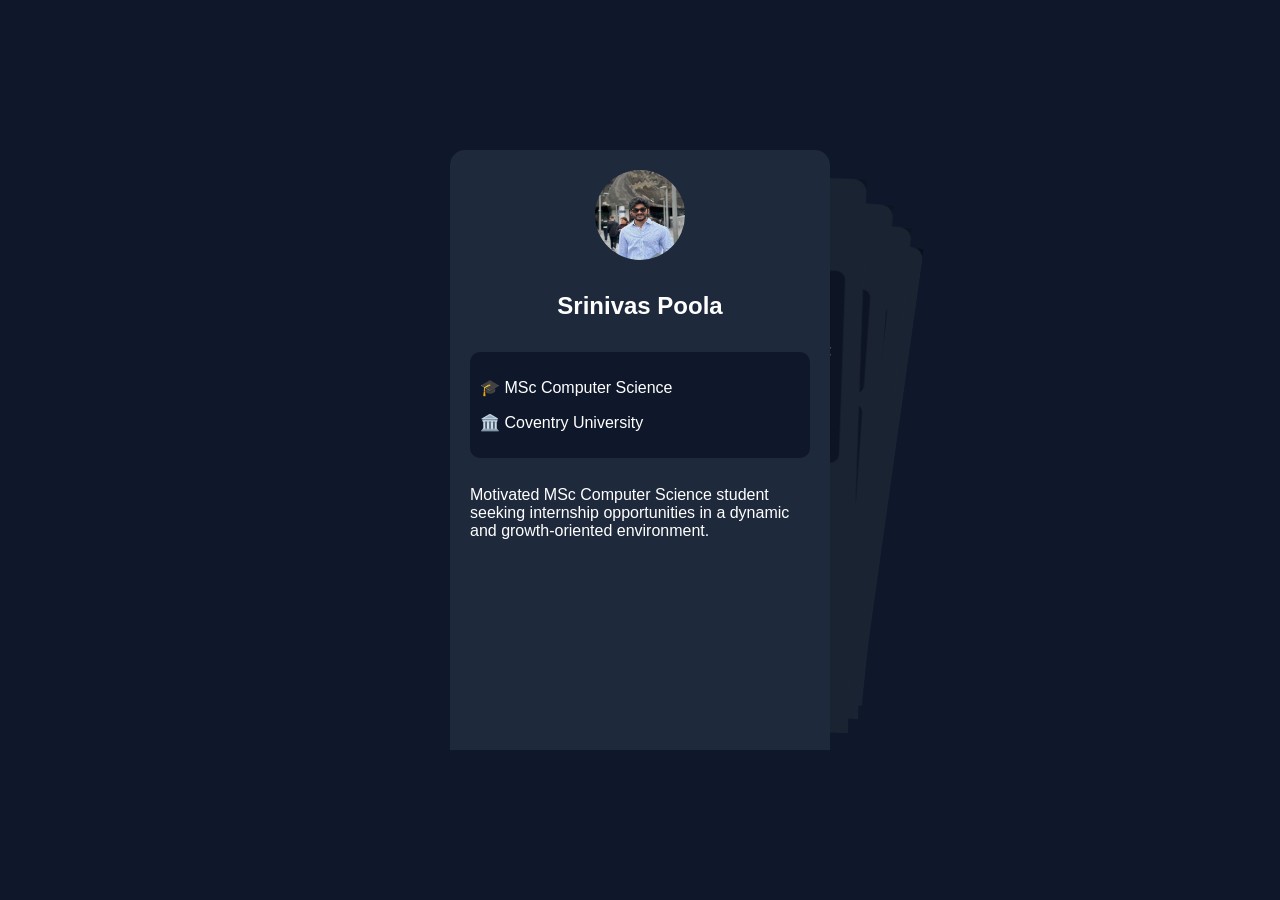
<file: index.html>
<!DOCTYPE html>
<html lang="en">
<head>
<meta charset="UTF-8">
<meta name="viewport" content="width=device-width, initial-scale=1.0">

<title>Srinivas Poola | Portfolio</title>

<link rel="stylesheet" href="https://cdn.jsdelivr.net/npm/swiper@11/swiper-bundle.min.css"/>
<link rel="stylesheet" href="style.css">
</head>

<body>

<div class="swiper mySwiper">
<div class="swiper-wrapper">

<!-- PROFILE -->
<div class="swiper-slide">
<div class="card-content">
<div class="profile-pic">
<img src="profile.jpg">
</div>

<h2>Srinivas Poola</h2>

<div class="info-box">
<p>🎓 MSc Computer Science</p>
<p>🏛️ Coventry University</p>
</div>

<p class="summary">
Motivated MSc Computer Science student seeking internship opportunities in a dynamic and growth-oriented environment.
</p>

</div>
</div>

<!-- SKILLS -->
<div class="swiper-slide">
<div class="card-content">

<h2>Skills</h2>

<div class="info-box">
<p><b>Data Analysis & Python:</b> Python, Pandas, NumPy, Matplotlib, SQL</p>
<p><b>Web Development:</b> HTML, CSS, JavaScript</p>
<p><b>Tools:</b> Git, GitHub, VS Code, Excel, Canva</p>
<p><b>Core Strengths:</b> Problem Solving, Analytical Thinking, Communication, Teamwork</p>
</div>

</div>
</div>

<!-- EDUCATION -->
<div class="swiper-slide">
<div class="card-content">

<h2>Education</h2>

<div class="info-box">
<p><b>MSc Computer Science</b></p>
<p>Coventry University(2026-2027)</p>
<a href="https://www.coventry.ac.uk/" target="_blank">Official Site →</a>
</div>

<div class="info-box">
<p><b>BTech Computer Science Engineering</b></p>
<p>CVR College of Engineering(2019-2023)</p>
<a href="https://www.cvr.ac.in/" target="_blank">Official Site →</a>
</div>

</div>
</div>

<!-- PROJECTS -->
<div class="swiper-slide">
<div class="card-content">

<h2>Projects</h2>

<div class="info-box">
<p>📊 Data Driven Projects</p>
<a href="data-projects.html" target="_blank">Open →</a>
</div>

<div class="info-box">
<p>🎨 Design Projects</p>
<a href="design-projects.html" target="_blank">Open →</a>
</div>

</div>
</div>

<!-- EXPERIENCE 1 -->
<div class="swiper-slide">
<div class="card-content">

<h2>Experience</h2>

<div class="exp-card">
<p><b>Frontend Web Developer Intern</b></p>
<p>Infologic Software Training & Development</p>
<p>June 2023 – Dec 2023</p>
</div>

<div class="exp-card">
<p><b>CCNA Certification Training</b></p>
<p>Zoom Technologies</p>
<p>Jan 2024 – Mar 2024</p>
</div>

</div>
</div>

<!-- EXPERIENCE 2 -->
<div class="swiper-slide">
<div class="card-content">

<h2>Experience</h2>

<div class="exp-card">
<p><b>Associate Lecturer (Mathematics)</b></p>
<p>Physics Wallah</p>
<p>Apr 2024 – Jun 2025</p>
</div>

<div class="exp-card">
<p><b>Software Developer Intern</b></p>
<p>Too Clarity Search Pvt Ltd (Startup)</p>
<p>July 2025 – Nov 2025</p>
</div>

<div class="exp-card">
<p><b>Entrepreneurship Exposure</b></p>
<p>Attended entrepreneurial workshops conducted in college and studied entrepreneurship as an optional subject during undergraduate.</p>
</div>

</div>
</div>

<!-- CONTACT -->
<div class="swiper-slide">
<div class="card-content">

<h2>Contact</h2>

<div class="info-box">

<p>📧 <a href="mailto:srinivaspoola003@gmail.com">srinivaspoola003@gmail.com</a></p>

<p>📞 <a href="tel:+447721552639">+44 7721552639</a></p>

<p>💬 <a href="https://wa.me/447721552639" target="_blank">WhatsApp</a></p>

</div>

<a class="main-btn" href="mailto:srinivaspoola003@gmail.com">
Send Email
</a>

</div>
</div>

</div>
</div>

<script src="https://cdn.jsdelivr.net/npm/swiper@11/swiper-bundle.min.js"></script>
<script src="script.js"></script>

</body>
</html>
</file>
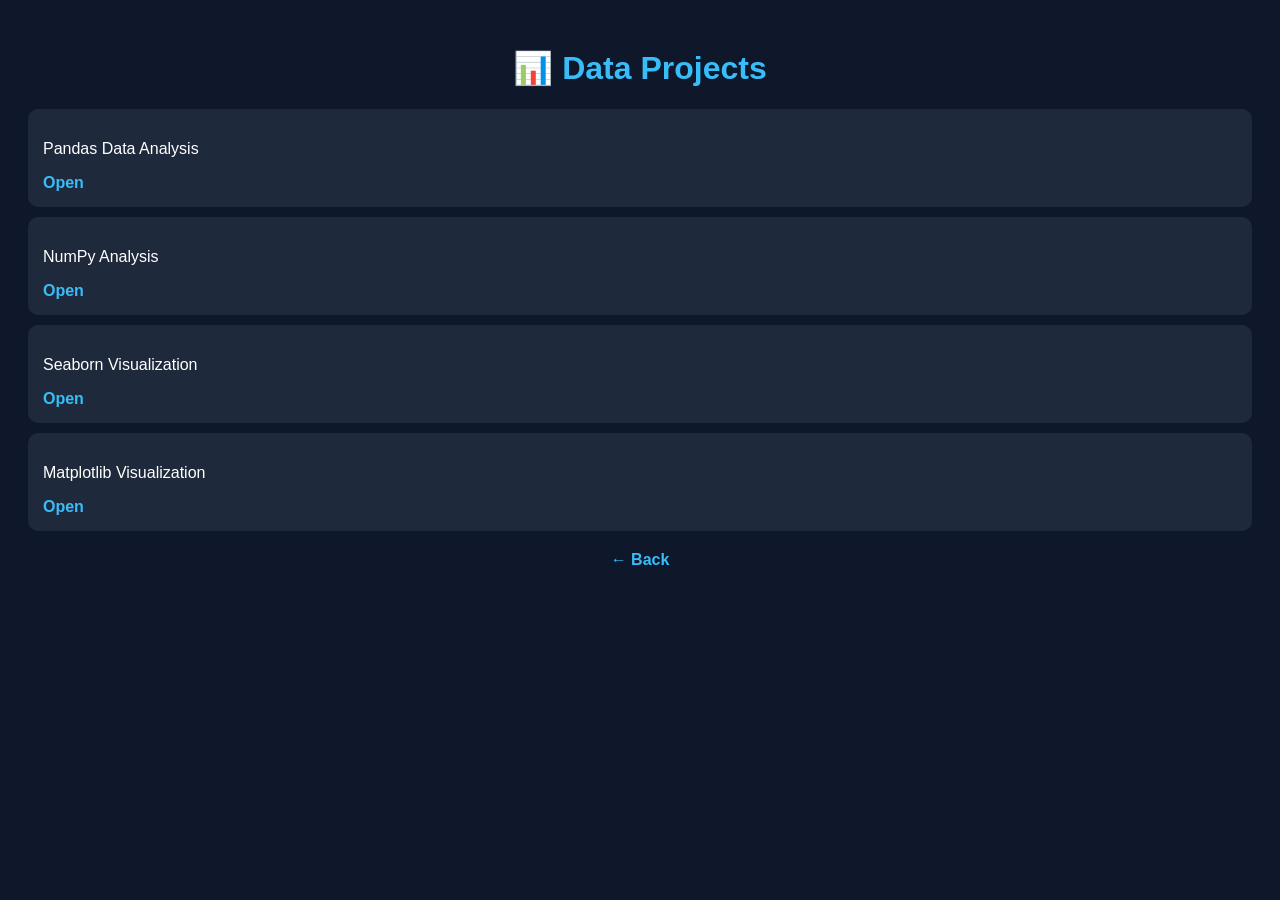
<file: data-projects.html>
<!DOCTYPE html>
<html lang="en">
<head>
<meta charset="UTF-8">
<title>Data Projects</title>
<meta name="viewport" content="width=device-width, initial-scale=1.0">

<style>
body {
font-family: Arial;
background: #0f172a;
color: white;
padding: 20px;
}

h1 {
text-align: center;
color: #38bdf8;
}

.card {
background: #1e293b;
padding: 15px;
margin: 10px 0;
border-radius: 10px;
}

a {
color: #38bdf8;
font-weight: bold;
text-decoration: none;
}

.back {
display: block;
text-align: center;
margin-top: 20px;
}
</style>

</head>
<body>

<h1>📊 Data Projects</h1>

<div class="card">
<p>Pandas Data Analysis</p>
<a href="https://colab.research.google.com/drive/11Qc-W_GHnGuJM12Z4x4sLc6fbTINA23d" target="_blank">Open</a>
</div>

<div class="card">
<p>NumPy Analysis</p>
<a href="https://colab.research.google.com/drive/1-dbeuF5TY7tvnVy9Ce-6jujjgAkCTqll" target="_blank">Open</a>
</div>

<div class="card">
<p>Seaborn Visualization</p>
<a href="https://colab.research.google.com/drive/1iQick0TzW2DpfiP5WAEh1t4nyveWckKk" target="_blank">Open</a>
</div>

<div class="card">
<p>Matplotlib Visualization</p>
<a href="https://colab.research.google.com/drive/1KeCruB50csDi9t06tdIVH1n-wsjtyA2k" target="_blank">Open</a>
</div>

<a class="back" href="index.html">← Back</a>

</body>
</html>
</file>
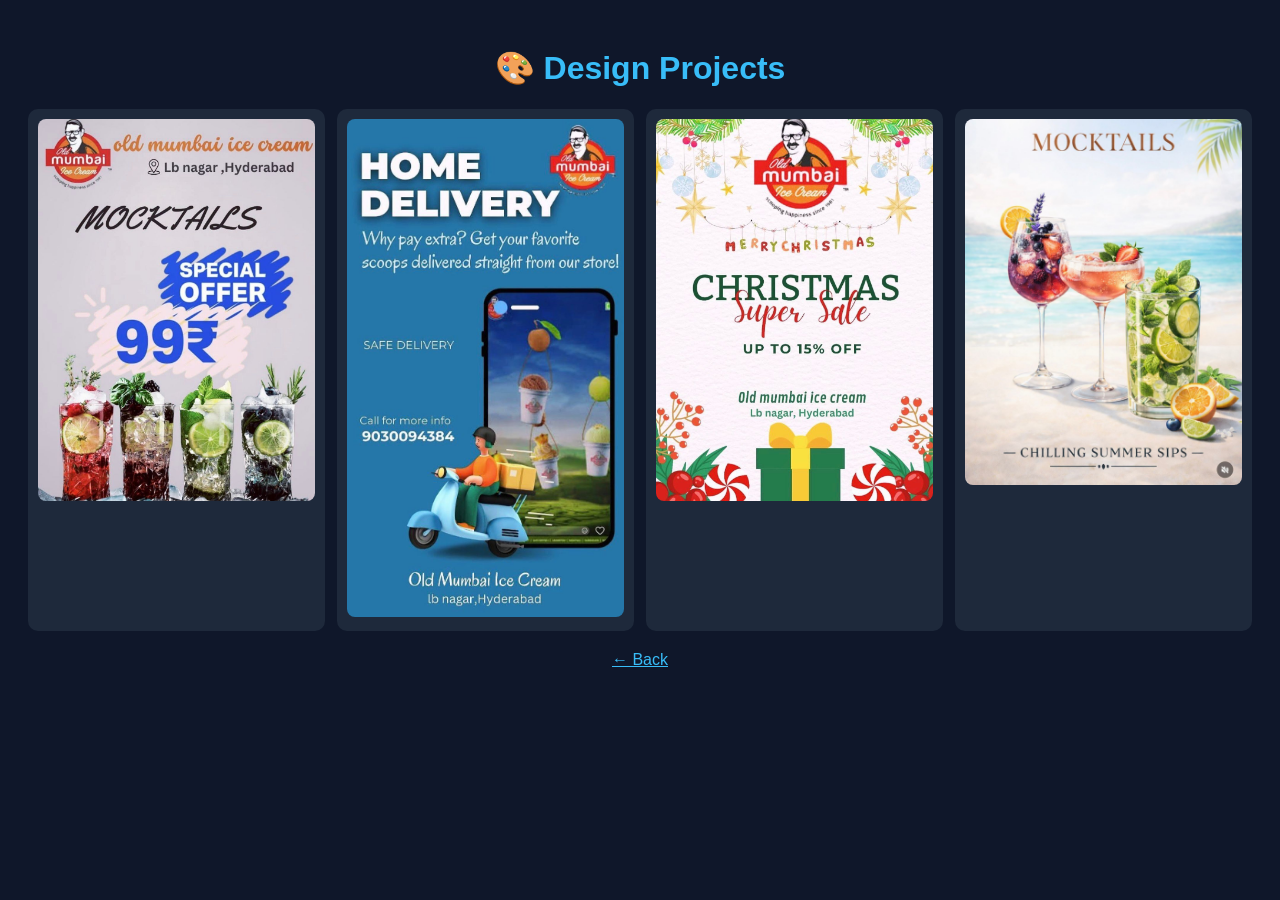
<file: design-projects.html>
<!DOCTYPE html>
<html lang="en">
<head>
<meta charset="UTF-8">
<title>Design Projects</title>
<meta name="viewport" content="width=device-width, initial-scale=1.0">

<style>
body {
font-family: Arial;
background: #0f172a;
color: white;
padding: 20px;
}

h1 {
text-align: center;
color: #38bdf8;
}

.grid {
display: grid;
grid-template-columns: repeat(auto-fit, minmax(150px, 1fr));
gap: 12px;
}

.card {
background: #1e293b;
padding: 10px;
border-radius: 10px;
cursor: pointer;
}

.card img {
width: 100%;
border-radius: 8px;
}

.modal {
display: none;
position: fixed;
top: 0;
left: 0;
width: 100%;
height: 100%;
background: rgba(0,0,0,0.9);
justify-content: center;
align-items: center;
}

.modal img {
max-width: 90%;
max-height: 90%;
}

.close {
position: absolute;
top: 20px;
right: 30px;
font-size: 30px;
cursor: pointer;
}

.back {
display: block;
text-align: center;
margin-top: 20px;
color: #38bdf8;
}
</style>

</head>
<body>

<h1>🎨 Design Projects</h1>

<div class="grid">

<div class="card">
<img src="design1.jpg" onclick="openImg(this.src)">
</div>

<div class="card">
<img src="design2.jpg" onclick="openImg(this.src)">
</div>

<div class="card">
<img src="design3.jpg" onclick="openImg(this.src)">
</div>

<div class="card">
<img src="design4.jpg" onclick="openImg(this.src)">
</div>

</div>

<div class="modal" id="modal" onclick="closeImg()">
<span class="close">×</span>
<img id="img">
</div>

<a class="back" href="index.html">← Back</a>

<script>
function openImg(src){
document.getElementById("modal").style.display="flex";
document.getElementById("img").src=src;
}
function closeImg(){
document.getElementById("modal").style.display="none";
}
</script>

</body>
</html>
</file>
<file: style.css>
body {
margin: 0;
font-family: Arial;
background: #0f172a;
color: white;
display: flex;
justify-content: center;
align-items: center;
height: 100vh;
}

.swiper {
width: 100%;
max-width: 380px;
height: 600px;
}

.card-content {
padding: 20px;
display: flex;
flex-direction: column;
gap: 12px;
height: 100%;
overflow-y: auto;
background: #1e293b;
border-radius: 15px;
}

.profile-pic img {
width: 90px;
height: 90px;
border-radius: 50%;
display: block;
margin: auto;
}

h2 {
text-align: center;
}

.info-box, .exp-card {
background: #0f172a;
padding: 10px;
border-radius: 10px;
}

a {
color: #38bdf8;
text-decoration: none;
font-weight: bold;
}

.main-btn {
display: block;
text-align: center;
margin-top: 10px;
padding: 10px;
background: #38bdf8;
color: black;
border-radius: 10px;
font-weight: bold;
}
</file>
